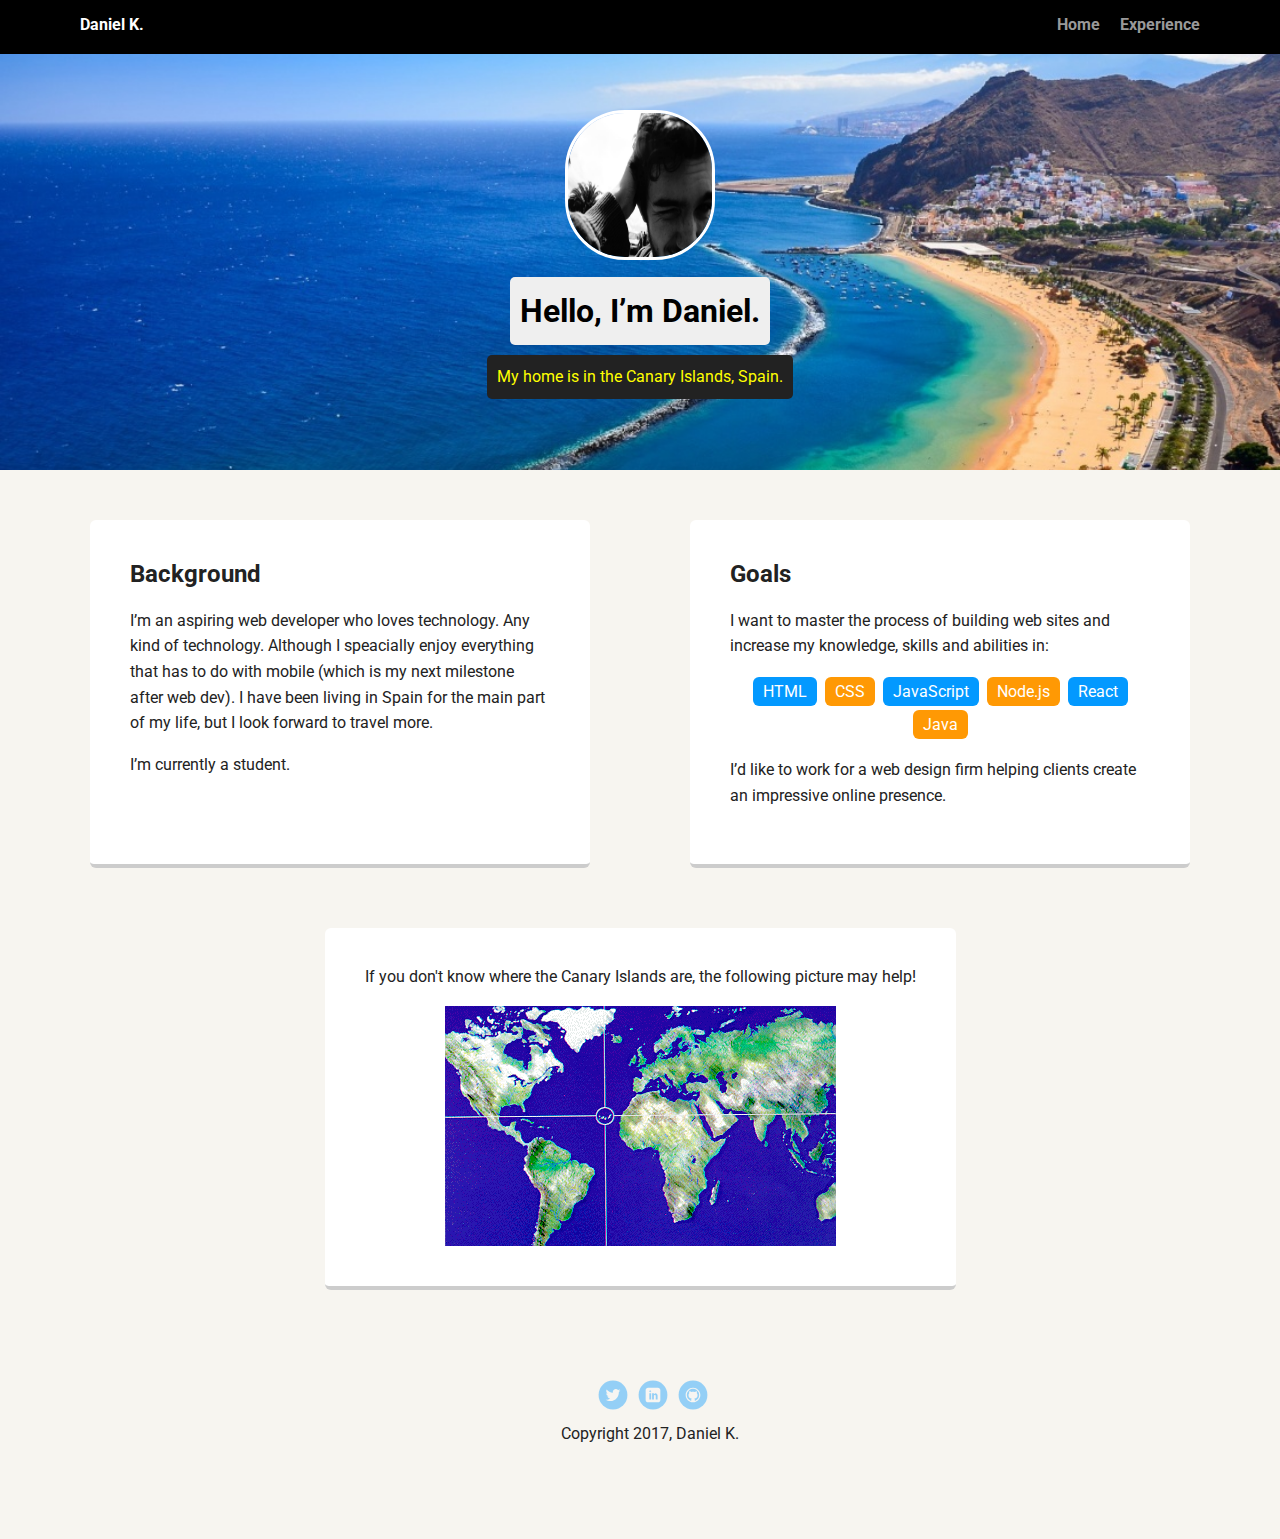
<file: index.html>
<!doctype html>
<html lang="en">

<head>
  <meta charset="utf-8">
  <title>Dani's Profile</title>
  <meta name="viewport" content="width=device-width, initial-scale=1.0">
  <link rel="stylesheet" href="styles.css">
  <link href="https://fonts.googleapis.com/css?family=Muli%7CRoboto:400,300,500,700,900" rel="stylesheet">
</head>

<body>

  <div class="main-nav">
    <ul class="nav">
      <li class="name">Daniel K.</li>
      <li><a href="index.html">Home</a></li>
      <li><a href="experience.html">Experience</a></li>
    </ul>
  </div>

  <header>
    <img src="images/me.jpg" alt="Picture of Daniel K" class="profile-image">
    <h1 class="tag name">Hello, I’m Daniel.</h1>
    <p class="tag location">My home is in the Canary Islands, Spain.</p>
  </header>

  <main>
    <div class="flex">
      <div class="card">
        <h2>Background</h2>
        <p>I’m an aspiring web developer who loves technology. Any kind of technology. Although I speacially enjoy everything that has to do with mobile (which is my next milestone after web dev). I have been living in Spain for the main part of my life,
          but I look forward to travel more.</p>
        <p>I’m currently a student.</p>
      </div>

      <div class="card">
        <h2>Goals</h2>
        <p>I want to master the process of building web sites and increase my knowledge, skills and abilities in:</p>
        <ul class="skills">
          <li>HTML</li>
          <li>CSS</li>
          <li>JavaScript</li>
          <li>Node.js</li>
          <li>React</li>
          <li>Java</li>
        </ul>
        <p>I’d like to work for a web design firm helping clients create an impressive online presence.</p>
      </div>
    </div>

    <div class="flex">
      <div class="bigger-card clearfix">
        <p>If you don't know where the Canary Islands are, the following picture may help!</p>
        <img src="images/location.gif" alt="Image of the canary islands location" class="map-image">
      </div>
    </div>

  </main>
  <footer>
    <ul>
      <!-----------------------------------------------------------------------------
        Adding social links to the main page as i don't wish to share the personal ones
        but i wanted to show that know how to do it
        ------------------------------------------------------------------------------->
      <li><a href="http://www.twitter.com" class="social twitter">Twitter</a></li>
      <li><a href="http://www.linkedin.com" class="social linkedin">LinkedIn</a></li>
      <li><a href="https://github.com/Mentifresh" class="social github">Github</a></li>
    </ul>
    <p class="copyright">Copyright 2017, Daniel K.</p>
  </footer>
</body>

</html>
</file>
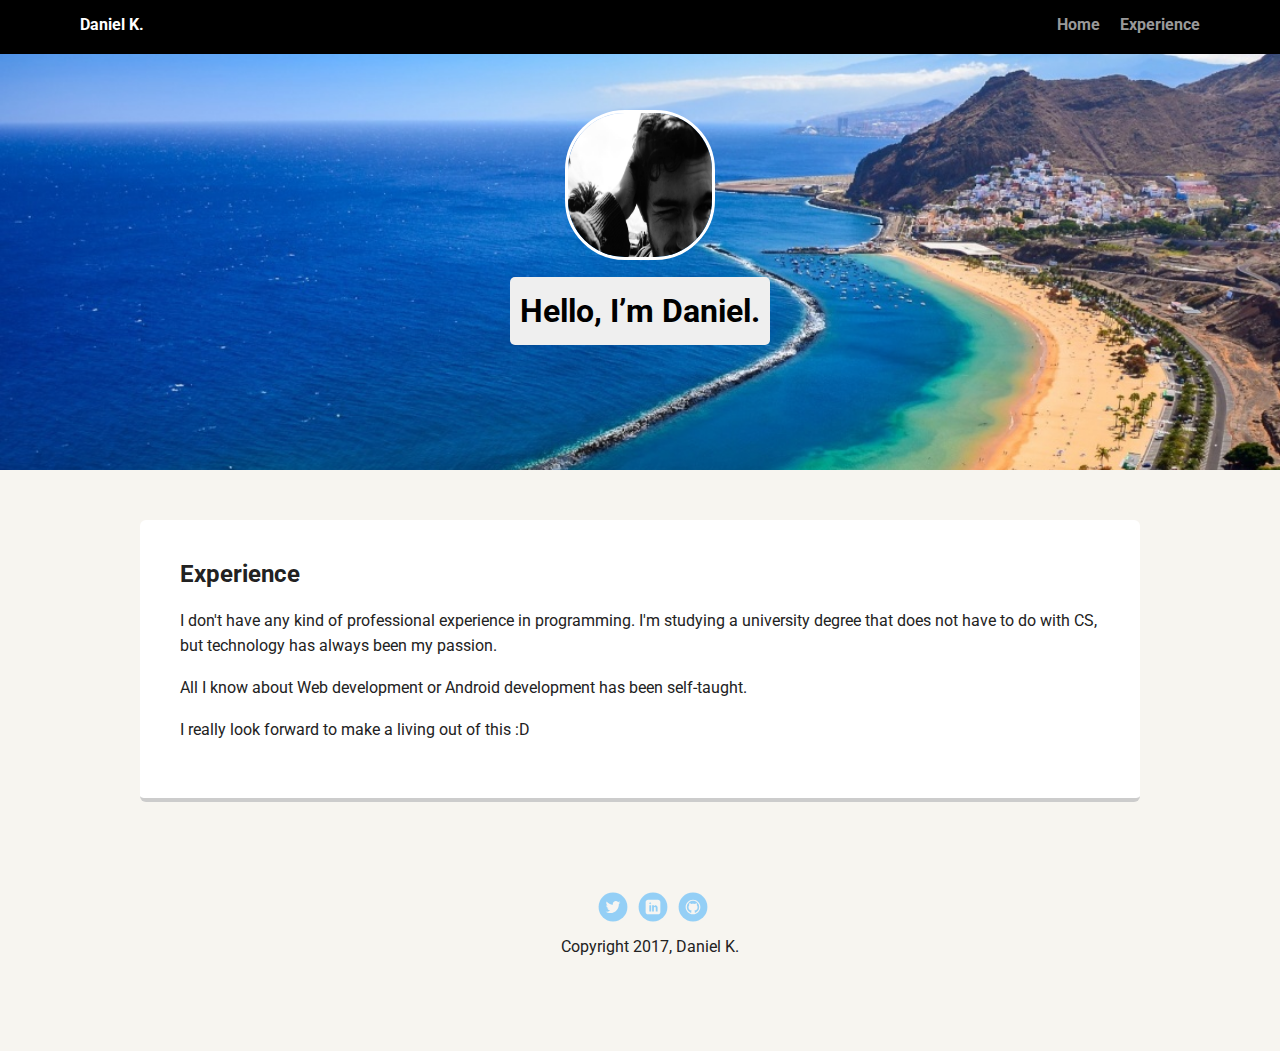
<file: experience.html>
<!doctype html>
<html lang="en">
<head>
  <meta charset="utf-8">
  <title>Dani's Profile</title>
  <meta name="viewport" content="width=device-width, initial-scale=1.0">
  <link rel="stylesheet" href="styles.css">
  <link href="https://fonts.googleapis.com/css?family=Muli%7CRoboto:400,300,500,700,900" rel="stylesheet"></head>
  <body>

    <div class="main-nav">
        <ul class="nav">
          <li class="name">Daniel K.</li>
          <li><a href="index.html">Home</a></li>
          <li><a href="experience.html">Experience</a></li>
        </ul>
    </div>

    <header>
      <img src="images/me.jpg" alt="Picture of Daniel K" class="profile-image">
      <h1 class="tag name">Hello, I’m Daniel.</h1>
    </header>

    <main class="flex">
      <div class="bigger-card">
        <h2>Experience</h2>
        <p>I don't have any kind of professional experience in programming. I'm studying a university degree that does not have to do with CS, but technology has always been my passion. </p>
        <p>All I know about Web development or Android development has been self-taught.</p>
        <p>I really look forward to make a living out of this :D</p>
      </div>

    </main>
    <footer>
      <ul>
        <!-----------------------------------------------------------------------------
        Adding social links to the landing page as i don't wish to share the personal ones
        but i wanted to show that know how to do it
        ------------------------------------------------------------------------------->
        <li><a href="http://www.twitter.com" class="social twitter">Twitter</a></li>
        <li><a href="http://www.linkedin.com" class="social linkedin">LinkedIn</a></li>
        <li><a href="https://github.com/Mentifresh" class="social github">Github</a></li>
      </ul>
      <p class="copyright">Copyright 2017, Daniel K.</p>
    </footer>
  </body>
  </html>
</file>
<file: styles.css>
/* Global Layout Set-up */

* {
  box-sizing: border-box;
}

body {
  margin: 0;
  padding: 0;
  text-align: center;
  font-family: 'Roboto', sans-serif;
  color: #222;
  background: #f7f5f0;
}


/* Link Styles */

a {
  text-decoration: none;
  color: #999;
}

a:hover {
  color: #6633ff;
}


/* Section Styles */

.main-nav {
  width: 100%;
  background: black;
  min-height: 30px;
  padding: 10px;
  position: fixed;
  text-align: center;
}

.nav {
  display: flex;
  justify-content: space-around;
  font-weight: 700;
  list-style-type: none;
  margin: 0 auto;
  padding: 0;
}

.nav .name {
  display: block;
  margin-right: auto;
  color: white;
}

.nav li {
  padding: 5px 10px 10px 10px;
}

.nav a {
  transition: all .5s;
}

.nav a:hover {
  color: white
}

header {
  text-align: center;
  background: url('images/beach.jpg') no-repeat top center;
  background-size: cover;
  overflow: hidden;
  padding-top: 60px;
}

header {
  line-height: 1.5;
}

header .profile-image {
  margin-top: 50px;
  width: 150px;
  height: 150px;
  border-radius: 40%;
  border: 3px solid white;
  transition: all .9s;
}

header .profile-image:hover {
  transform: scale(1.2) rotate(5deg);
}

.tag {
  background-color: #efefef;
  color: black;
  padding: 10px;
  border-radius: 5px;
  display: table;
  margin: 10px auto;
}

.location {
  background-color: #222;
  color: yellow;
}

.map-image {
  display:block;
  margin: auto;

}

.card {
  margin: 30px;
  padding: 20px 40px 40px;
  max-width: 500px;
  text-align: left;
  background: #fff;
  border-bottom: 4px solid #ccc;
  border-radius: 6px;
  transition: all .5s;
}

.bigger-card {
  margin: 30px;
  padding: 20px 40px 40px;
  max-width: 1000px;
  text-align: left;
  background: #fff;
  border-bottom: 4px solid #ccc;
  border-radius: 6px;
  transition: all .5s;
}

.card:hover {
  border-color: #ff99ff;
}

.bigger-card:hover {
  border-color: #ff99ff;
}

ul.skills {
  padding: 0;
  text-align: center;
}

.skills li {
  border-radius: 6px;
  display: inline-block;
  background: #ff9904;
  color: white;
  padding: 5px 10px;
  margin: 2px;
}

.skills li:nth-child(odd) {
  background: #0399ff;
}

footer {
  width: 100%;
  min-height: 30px;
  padding: 20px 0 40px 20px;
}

footer .copyright {
  top: -8px;
  font-size: .75em;
}

footer ul {
  list-style-type: none;
  margin: 0;
  padding: 0;
}

footer ul li {
  display: inline-block;
}

a.social {
  display: inline-block;
  text-indent: -9999px;
  margin-left: 5px;
  width: 30px;
  height: 30px;
  background-size: 30px 30px;
  opacity: .4;
  transition: all .5s;
}

a.twitter {
  background-image: url(images/twitter.svg);
}

a.linkedin {
  background-image: url(images/linkedin.svg);
}

a.github {
  background-image: url(images/github.svg);
}

a.social:hover {
  opacity: 1;
}

.clearfix {
  clear: both;
}


/* Styles for larger screens */

@media screen and (min-width: 720px) {
  .flex {
    display: -ms-flexbox;
    /* TWEENER - IE 10 */
    display: flex;
    max-width: 1200px;
    -ms-flex-pack: distribute;
    justify-content: space-around;
    margin: 0 auto;
  }
  header {
    min-height: 470px;
  }
  .nav {
    max-width: 1200px;
    padding: 0 30px;
  }
  main {
    padding-top: 20px;
  }
  main p {
    line-height: 1.6em;
  }
  footer {
    font-size: 1.3em;
    max-width: 1200px;
    margin: 40px auto;
  }
}
</file>
